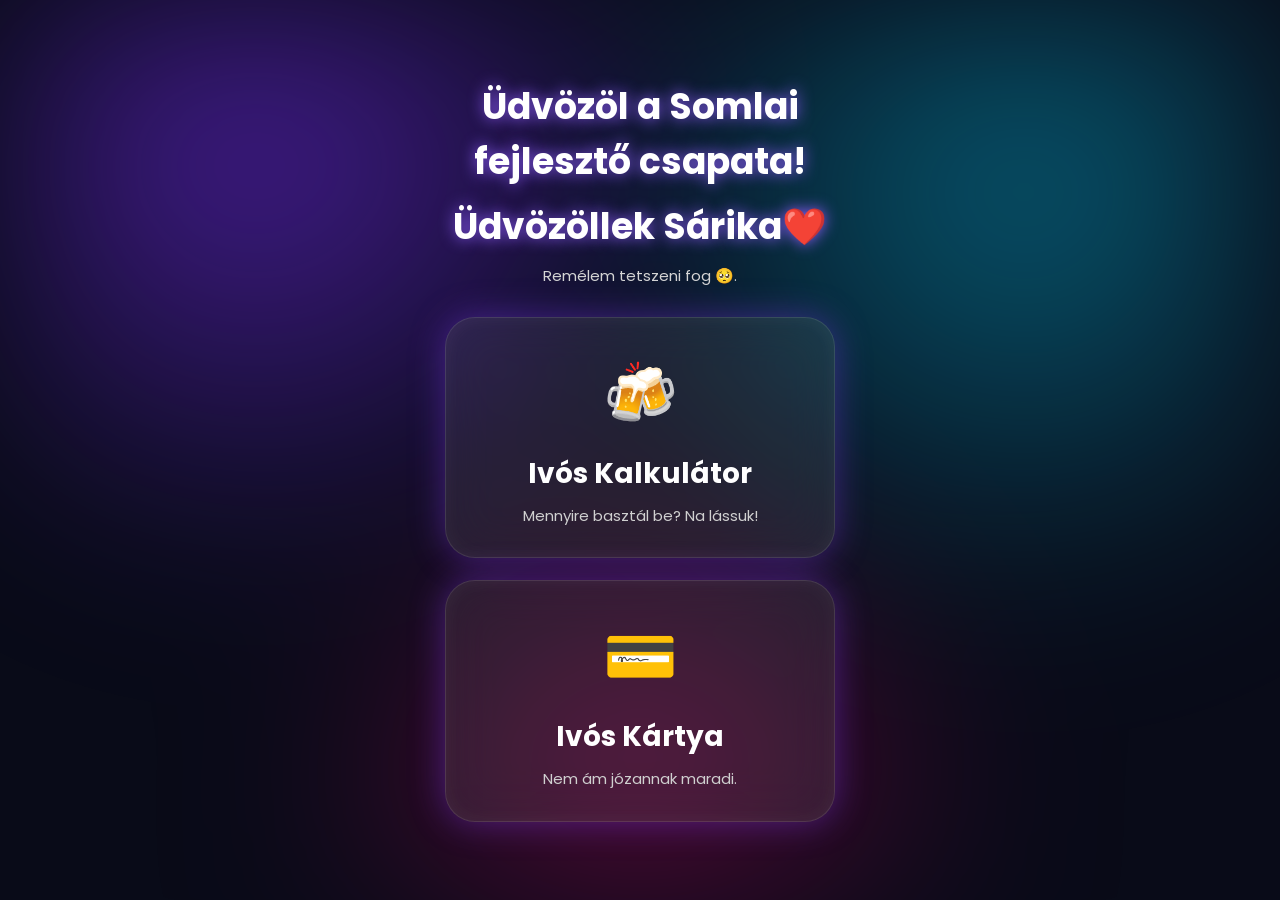
<file: index.html>
<!DOCTYPE html>
<html lang="hu">

<head>
    <meta charset="UTF-8">
    <meta name="viewport" content="width=device-width, initial-scale=1.0">

    <title>🚀 Üdvözöl a Somlai fejlesztő csapat</title>

    <link rel="stylesheet" href="style.css">

    <link rel="preconnect" href="https://fonts.googleapis.com">
    <link rel="preconnect" href="https://fonts.gstatic.com" crossorigin>

    <link href="https://fonts.googleapis.com/css2?family=Poppins:wght@400;600;700&display=swap" rel="stylesheet">
</head>

<body>

    <div class="bg"></div>

    <div class="container">

        <div class="title">
            <h1>Üdvözöl a Somlai fejlesztő csapata!</h1>
            <h1> Üdvözöllek Sárika❤️</h1>
            <p>Remélem tetszeni fog 🥺.</p>
        </div>

        <div class="menu">

            <a href="./ivos-kalkulator/index.html" class="menuCard">
                <div class="icon">🍻</div>
                <h2>Ivós Kalkulátor</h2>
                <p>Mennyire basztál be? Na lássuk!</p>
            </a>

            <a href="./ivos-kartya/index.html" class="menuCard">
                <div class="icon">💳</div>
                <h2>Ivós Kártya</h2>
                <p>Nem ám józannak maradi.</p>
            </a>

        </div>

    </div>

</body>

</html>
</file>
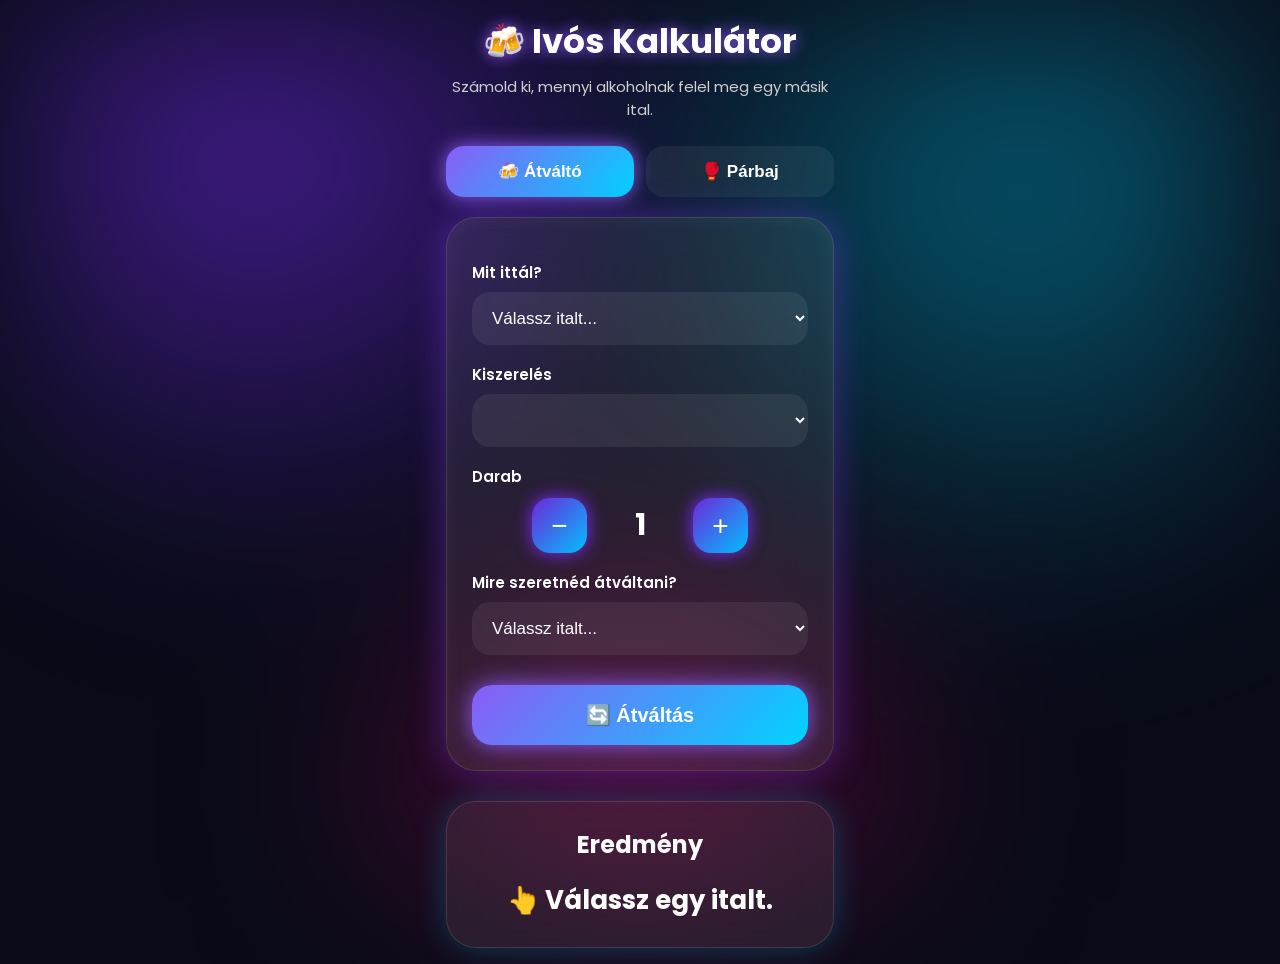
<file: ivos-kalkulator/index.html>
<!DOCTYPE html>
<html lang="hu">

<head>

    <meta charset="UTF-8">
    <meta name="viewport" content="width=device-width, initial-scale=1.0">

    <title>🍻 Ivós Kalkulátor</title>

    <link rel="stylesheet" href="style.css">

    <link rel="preconnect" href="https://fonts.googleapis.com">
    <link rel="preconnect" href="https://fonts.gstatic.com" crossorigin>

    <link href="https://fonts.googleapis.com/css2?family=Poppins:wght@400;600;700&display=swap" rel="stylesheet">

</head>

<body>

<div class="bg"></div>

<div class="container">

    <div class="title">

        <h1>🍻 Ivós Kalkulátor</h1>

        <p>Számold ki, mennyi alkoholnak felel meg egy másik ital.</p>

    </div>

    <div class="tabs">

        <button id="converterTab" class="tab active">
            🍻 Átváltó
        </button>

        <button id="duelTab" class="tab">
            🥊 Párbaj
        </button>

    </div>

    <!-- ÁTVÁLTÓ -->

    <div id="converterPage">

        <div class="card">

            <label>Mit ittál?</label>

            <select id="fromDrink">

                <option value="">Válassz italt...</option>

                <option value="beer">🍺 Sör</option>
                <option value="wine">🍷 Bor</option>
                <option value="champagne">🥂 Pezsgő</option>
                <option value="palinka">🥃 Pálinka</option>
                <option value="jager">🦌 Jägermeister</option>
                <option value="whiskey">🥃 Whiskey</option>
                <option value="vodka">🍸 Vodka</option>
                <option value="rum">🍹 Rum</option>
                <option value="tequila">🌵 Tequila</option>
                <option value="gin">🍸 Gin</option>

            </select>

            <label>Kiszerelés</label>

            <select id="fromSize"></select>

            <label>Darab</label>

            <div class="counter">

                <button id="minus">−</button>

                <span id="count">1</span>

                <button id="plus">+</button>

            </div>

            <label>Mire szeretnéd átváltani?</label>

            <select id="toDrink">

                <option value="">Válassz italt...</option>

                <option value="beer">🍺 Sör</option>
                <option value="wine">🍷 Bor</option>
                <option value="champagne">🥂 Pezsgő</option>
                <option value="palinka">🥃 Pálinka</option>
                <option value="jager">🦌 Jägermeister</option>
                <option value="whiskey">🥃 Whiskey</option>
                <option value="vodka">🍸 Vodka</option>
                <option value="rum">🍹 Rum</option>
                <option value="tequila">🌵 Tequila</option>
                <option value="gin">🍸 Gin</option>

            </select>

            <button id="calcButton">

                🔄 Átváltás

            </button>

        </div>

        <div class="resultCard">

            <div class="resultTitle">

                Eredmény

            </div>

            <div id="result">

                👆 Válassz egy italt.

            </div>

        </div>

    </div>

    <!-- PÁRBAJ -->

    <div id="duelPage" style="display:none;">

        <div class="card">

            <h2>🥊 Párbaj</h2>

            <h3>👤 Játékos 1</h3>

            <label>Ital</label>

            <select id="p1Drink"></select>

            <label>Kiszerelés</label>

            <select id="p1Size"></select>

            <label>Darab</label>

            <div class="counter">

                <button id="p1Minus">−</button>

                <span id="p1Count">1</span>

                <button id="p1Plus">+</button>

            </div>

            <button id="addP1">

                ➕ Ital hozzáadása

            </button>

            <div id="player1List" class="drinkList"></div>

            <hr>

            <h3>👤 Játékos 2</h3>

            <label>Ital</label>

            <select id="p2Drink"></select>

            <label>Kiszerelés</label>

            <select id="p2Size"></select>

            <label>Darab</label>

            <div class="counter">

                <button id="p2Minus">−</button>

                <span id="p2Count">1</span>

                <button id="p2Plus">+</button>

            </div>

            <button id="addP2">

                ➕ Ital hozzáadása

            </button>

            <div id="player2List" class="drinkList"></div>

            <button id="fightButton">

                ⚔️ PÁRBAJ!

            </button>

        </div>

        <div class="resultCard">

            <div class="resultTitle">

                Párbaj eredménye

            </div>

            <div id="duelResult">

                Adj hozzá italokat mindkét játékosnak!

            </div>

        </div>

    </div>

</div>

<script src="script.js"></script>

</body>
</html>
</file>
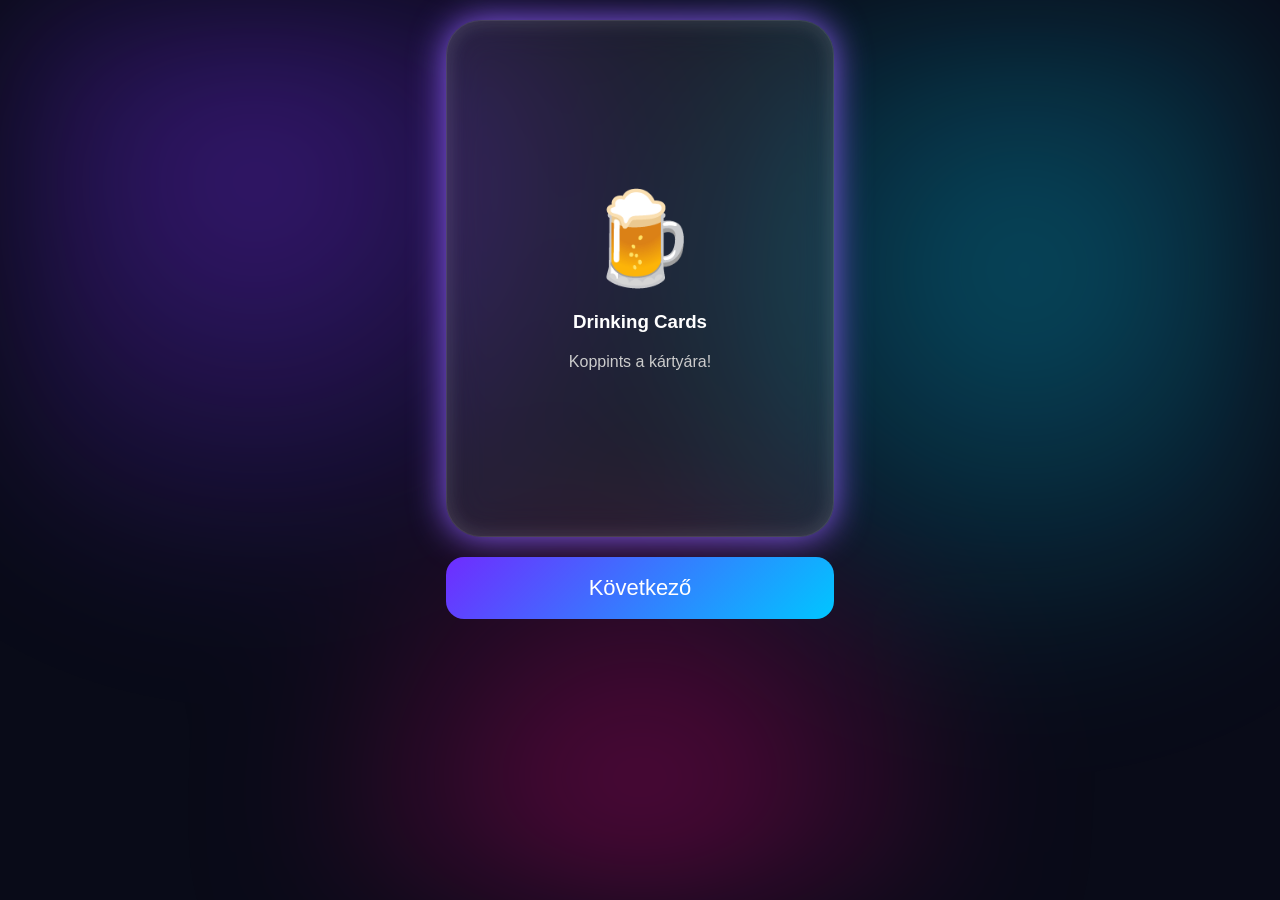
<file: ivos-kartya/index.html>
<!DOCTYPE html>
<html lang="hu">
<head>
    <meta charset="UTF-8">
    <meta name="viewport" content="width=device-width, initial-scale=1.0">
    <title>Drink Cards</title>

    <link rel="stylesheet" href="style.css">
</head>
<body>

<div class="background"></div>

<div class="container">

    <div class="card" id="card">
        <div class="card-inner">

            <div class="card-front">
                <div class="logo">🍺</div>
                <h3>Drinking Cards</h3>
                <p>Koppints a kártyára!</p>
            </div>

            <div class="card-back">
                <h2 id="title"></h2>
                <p id="text"></p>
            </div>

        </div>
    </div>

    <button id="nextBtn">Következő</button>

</div>

<script src="script.js"></script>

</body>
</html>
</file>
<file: style.css>
*{
    margin:0;
    padding:0;
    box-sizing:border-box;
}

body{
    font-family:'Poppins',sans-serif;
    background:#090b18;
    min-height:100vh;
    display:flex;
    justify-content:center;
    align-items:center;
    overflow-x:hidden;
    color:white;
}

.bg{
    position:fixed;
    inset:0;

    background:
        radial-gradient(circle at 20% 15%, #7b2cff88, transparent 35%),
        radial-gradient(circle at 80% 20%, #00d4ff66, transparent 35%),
        radial-gradient(circle at 50% 90%, #ff007755, transparent 35%);

    filter:blur(90px);
    animation:bgMove 12s ease-in-out infinite alternate;
    z-index:-1;
}

@keyframes bgMove{
    from{
        transform:scale(1) rotate(0deg);
    }

    to{
        transform:scale(1.2) rotate(8deg);
    }
}

.container{
    width:100%;
    max-width:430px;
    padding:20px;
}

.title{
    text-align:center;
    margin-bottom:30px;
}

.title h1{
    font-size:36px;
    margin-bottom:10px;
    text-shadow:0 0 15px #8b5cf6;
}

.title p{
    color:#d5d5d5;
    font-size:15px;
}

.menu{
    display:flex;
    flex-direction:column;
    gap:22px;
}

.menuCard{
    text-decoration:none;
    color:white;
    background:rgba(255,255,255,.08);
    backdrop-filter:blur(25px);
    border:1px solid rgba(255,255,255,.12);
    border-radius:30px;
    padding:30px;
    text-align:center;
    transition:.3s;

    box-shadow:
        0 0 35px rgba(124,58,237,.45),
        inset 0 0 20px rgba(255,255,255,.05);
}

.menuCard:hover{
    transform:translateY(-6px);
    box-shadow:0 0 45px #8b5cf6;
}

.menuCard:active{
    transform:scale(.97);
}

.icon{
    font-size:60px;
    margin-bottom:15px;
}

.menuCard h2{
    font-size:28px;
    margin-bottom:10px;
}

.menuCard p{
    color:#d0d0d0;
    font-size:15px;
    line-height:1.5;
}

@media (max-width:430px){

    .title h1{
        font-size:30px;
    }

    .menuCard{
        padding:24px;
    }

    .icon{
        font-size:52px;
    }

    .menuCard h2{
        font-size:24px;
    }

}
</file>
<file: ivos-kalkulator/style.css>
*{
    margin:0;
    padding:0;
    box-sizing:border-box;
}

body{
    font-family:'Poppins',sans-serif;
    background:#090b18;
    min-height:100vh;
    color:white;

    overflow-x:hidden;
    overflow-y:auto;
}

.bg{

    position:fixed;

    inset:0;

    background:
    radial-gradient(circle at 20% 15%,#7b2cff88,transparent 35%),
    radial-gradient(circle at 80% 20%,#00d4ff66,transparent 35%),
    radial-gradient(circle at 50% 90%,#ff007755,transparent 35%);

    filter:blur(90px);

    animation:bgMove 12s ease-in-out infinite alternate;

    z-index:-1;

}

@keyframes bgMove{

    from{

        transform:scale(1) rotate(0deg);

    }

    to{

        transform:scale(1.2) rotate(8deg);

    }

}

.container{
    width:100%;
    max-width:420px;
    margin:0 auto;
    padding:16px;
}

.title{

    text-align:center;

    margin-bottom:25px;

}

.title h1{

    font-size:34px;

    margin-bottom:8px;

    text-shadow:
    0 0 15px #8b5cf6;

}

.title p{

    color:#cfcfcf;

    font-size:15px;

}

.card{

     width:100%;
    overflow:hidden;
    background:rgba(255,255,255,.08);

    backdrop-filter:blur(25px);

    border:1px solid rgba(255,255,255,.12);

    border-radius:30px;

    padding:25px;

    box-shadow:

    0 0 35px rgba(124,58,237,.45),

    inset 0 0 20px rgba(255,255,255,.05);

}

label{

    display:block;

    margin-top:18px;

    margin-bottom:8px;

    font-weight:600;

    font-size:15px;

}

select{
    width:100%;
    max-width:100%;
    padding:16px;
    border:none;
    border-radius:18px;
    background:#ffffff11;
    color:white;
    font-size:17px;
    outline:none;
}

select option{

    color:black;

}

.counter{

    display:flex;

    justify-content:center;

    align-items:center;

    gap:18px;

    margin-top:10px;

}

.counter button{

    width:55px;

    height:55px;

    border:none;

    border-radius:18px;

    font-size:28px;

    cursor:pointer;

    background:linear-gradient(135deg,#6d28d9,#00bfff);

    color:white;

    transition:.25s;

    box-shadow:0 0 18px #7b2cff;

}

.counter button:hover{

    transform:scale(1.08);

}

.counter button:active{

    transform:scale(.95);

}

#count{

    width:70px;

    text-align:center;

    font-size:30px;

    font-weight:bold;

}

#calcButton{

    width:100%;

    margin-top:30px;

    padding:18px;

    border:none;

    border-radius:20px;

    cursor:pointer;

    background:linear-gradient(135deg,#8b5cf6,#00d4ff);

    color:white;

    font-size:20px;

    font-weight:700;

    transition:.3s;

    box-shadow:

    0 0 25px #8b5cf6;

}

#calcButton:hover{

    transform:translateY(-3px);

    box-shadow:

    0 0 40px #8b5cf6;

}

.resultCard{

    margin-top:30px;

    background:rgba(255,255,255,.08);

    backdrop-filter:blur(25px);

    border-radius:30px;

    padding:25px;

    border:1px solid rgba(255,255,255,.12);

    box-shadow:

    0 0 30px rgba(0,212,255,.25);

    text-align:center;

}

.resultTitle{

    font-size:24px;

    font-weight:bold;

    margin-bottom:18px;

}

#result{

    font-size:26px;

    line-height:1.6;

    font-weight:700;

}

@media (max-width:430px){

    .container{
        padding:14px;
    }

    .card{
        padding:18px;
    }

    .title h1{
        font-size:28px;
    }

    .title p{
        font-size:14px;
    }

    .counter{
        gap:12px;
    }

    .counter button{
        width:48px;
        height:48px;
        font-size:24px;
    }

    #count{
        font-size:24px;
    }

    #calcButton,
    #fightButton,
    #addP1,
    #addP2{
        font-size:18px;
        padding:16px;
    }

    #result,
    #duelResult{
        font-size:20px;
    }

}

.tabs{
    display:flex;
    gap:12px;
    margin-bottom:20px;
}

.tab{
    flex:1;
    padding:15px;
    border:none;
    border-radius:18px;
    cursor:pointer;
    background:#ffffff10;
    color:#fff;
    font-size:17px;
    font-weight:600;
    transition:.25s;
}

.tab.active{
    background:linear-gradient(135deg,#8b5cf6,#00d4ff);
    box-shadow:0 0 20px #8b5cf6;
}

.tab:hover{
    transform:translateY(-2px);
}

.drinkList{
    margin-top:15px;
    display:flex;
    flex-direction:column;
    gap:10px;
}

.drinkItem{
    background:#ffffff10;
    padding:12px;
    border-radius:14px;
    display:flex;
    justify-content:space-between;
    align-items:center;
}

.drinkItem button{
    background:#ff4b5c;
    color:#fff;
    border:none;
    border-radius:10px;
    padding:6px 10px;
    cursor:pointer;
}

hr{
    border:none;
    border-top:1px solid rgba(255,255,255,.15);
    margin:25px 0;
}

#fightButton{
    width:100%;
    margin-top:25px;
    padding:18px;
    border:none;
    border-radius:20px;
    background:linear-gradient(135deg,#ff512f,#dd2476);
    color:#fff;
    font-size:20px;
    font-weight:700;
    cursor:pointer;
    transition:.3s;
}

#fightButton:hover{
    transform:translateY(-3px);
    box-shadow:0 0 30px #ff4b8d;
}

#duelResult{
    font-size:24px;
    line-height:1.6;
    font-weight:700;
}
.drinkItem{
    display:flex;
    justify-content:space-between;
    align-items:center;
    margin-top:10px;
    padding:10px 14px;
    background:rgba(255,255,255,.08);
    border-radius:14px;
}

.drinkItem button{
    border:none;
    background:#ff4d6d;
    color:white;
    padding:6px 10px;
    border-radius:10px;
    cursor:pointer;
}

#addP1,
#addP2{
    width:100%;
    margin-top:20px;
    padding:16px;
    border:none;
    border-radius:18px;
    cursor:pointer;
    background:linear-gradient(135deg,#22c55e,#16a34a);
    color:#fff;
    font-size:17px;
    font-weight:700;
    transition:.3s;
    box-shadow:0 0 20px rgba(34,197,94,.45);
}

#addP1:hover,
#addP2:hover{
    transform:translateY(-2px);
    box-shadow:0 0 30px rgba(34,197,94,.7);
}

#addP1:active,
#addP2:active{
    transform:scale(.97);
}

html{
    width:100%;
    overflow-x:hidden;
}

body{
    width:100%;
    overflow-x:hidden;
}

*{
    max-width:100%;
}
</file>
<file: ivos-kartya/style.css>
* {
    margin: 0;
    padding: 0;
    box-sizing: border-box;
}

html,
body {
    width: 100%;
    min-height: 100vh;
    overflow-x: hidden;
}

body {
    font-family: Arial, Helvetica, sans-serif;
    background: #090b18;
    color: white;
}

.background {
    position: fixed;
    inset: 0;
    background:
        radial-gradient(circle at 20% 20%, #7b2cff66, transparent 35%),
        radial-gradient(circle at 80% 30%, #00d4ff55, transparent 35%),
        radial-gradient(circle at 50% 90%, #ff008855, transparent 35%);
    filter: blur(70px);
    pointer-events: none;
    z-index: 0;
}

.container {
    position: relative;
    z-index: 1;
    width: 100%;
    max-width: 420px;
    margin: 0 auto;
    padding: 20px 16px;
    text-align: center;
}

h1 {
    font-size: 34px;
    margin-bottom: 30px;
}

.card {
    width: 100%;
    aspect-ratio: 3 / 4;
    height: auto;
    margin-bottom: 20px;
}

.card-inner {
    width: 100%;
    height: 100%;
    position: relative;
    transition: transform .7s;
    transform-style: preserve-3d;
}

.card.flip .card-inner {
    transform: rotateY(180deg);
}

.card-front,
.card-back {
    position: absolute;
    inset: 0;
    border-radius: 35px;
    display: flex;
    flex-direction: column;
    justify-content: center;
    align-items: center;
    padding: 28px;
    backface-visibility: hidden;

    background: rgba(255,255,255,.08);
    backdrop-filter: blur(20px);
    border: 1px solid rgba(255,255,255,.15);
    box-shadow:
        0 0 35px #8b5cf6,
        inset 0 0 20px rgba(255,255,255,.15);
}

.card-front {
    gap: 20px;
}

.card-back {
    transform: rotateY(180deg);
}

.logo {
    font-size: 90px;
}

.card-front p {
    color: #ccc;
}

.card-back h2 {
    font-size: 34px;
    margin-bottom: 25px;
}

.card-back p {
    font-size: 28px;
    line-height: 1.5;
}

#nextBtn {
    display: block;
    width: 100%;
    padding: 18px;
    border: none;
    border-radius: 18px;
    background: linear-gradient(135deg, #6f2cff, #00c6ff);
    color: white;
    font-size: 22px;
    cursor: pointer;
    margin-top: 20px;
    position: relative;
    z-index: 999;
}

#nextBtn:hover {
    transform: scale(1.03);
}

#nextBtn:active {
    transform: scale(.97);
}

@media (max-width: 430px) {
    .card {
        height: 500px;
    }

    .logo {
        font-size: 72px;
    }

    .card-back h2 {
        font-size: 28px;
    }

    .card-back p {
        font-size: 22px;
    }

    #nextBtn {
        font-size: 18px;
        padding: 16px;
    }
}
</file>
